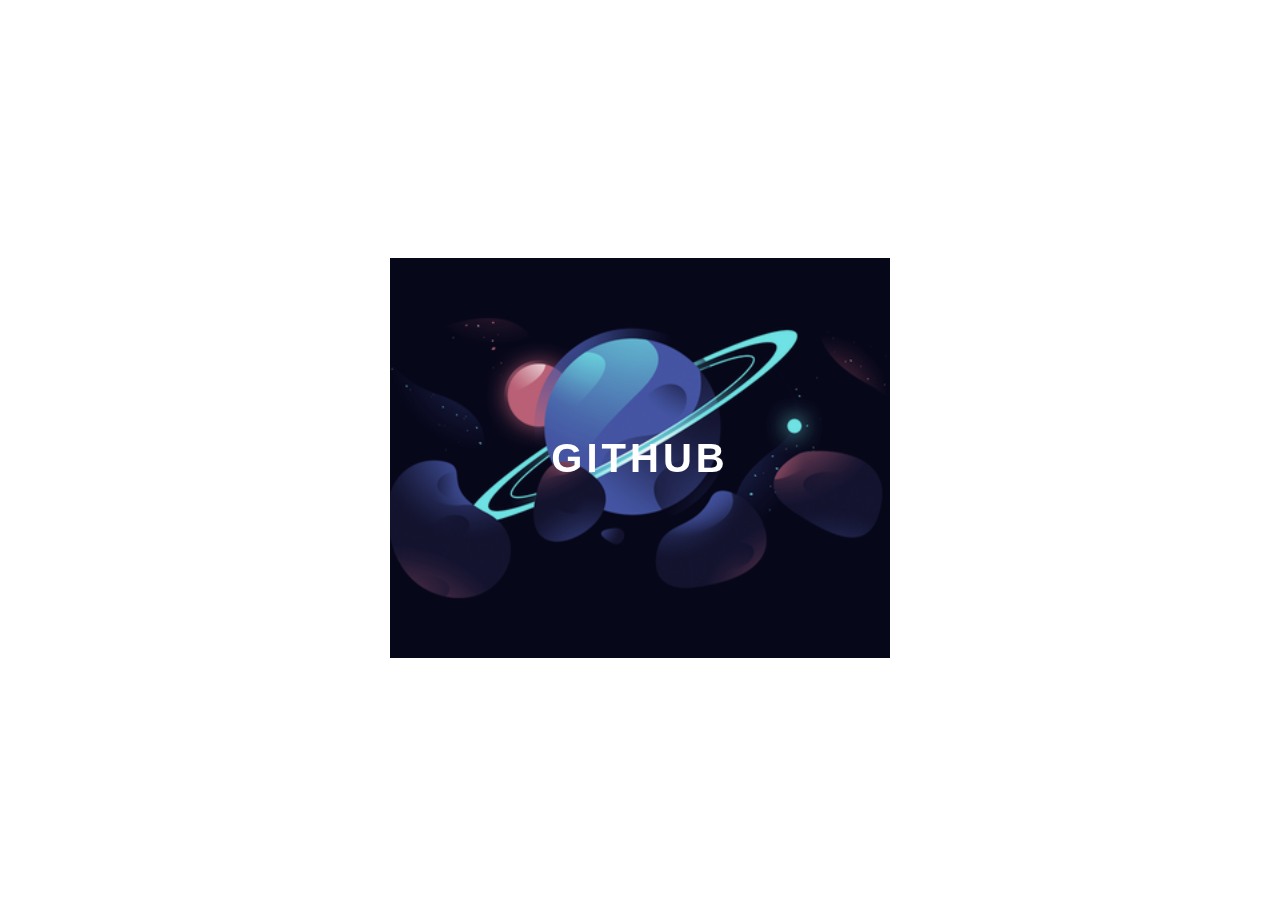
<file: index.html>
<!DOCTYPE html>
<html lang="en">
<head>
    <meta charset="UTF-8">
    <meta http-equiv="X-UA-Compatible" content="IE=edge">
    <meta name="viewport" content="width=device-width, initial-scale=1.0">
    <link rel="stylesheet" href="assets/css/style.css">
    <link rel="icon" type="imagem/png" href="assets//img/hamburguer.png" />
    <title>menu hamburguer</title>
</head>
<body>
    <div class="container">
        <div class="card">
            <div class="card-wrapper">
                <h2>GitHub</h2>
                <p>Veja meus projetos!</p>
            </div>
        </div>
    </div>
</body>
</html>
</file>
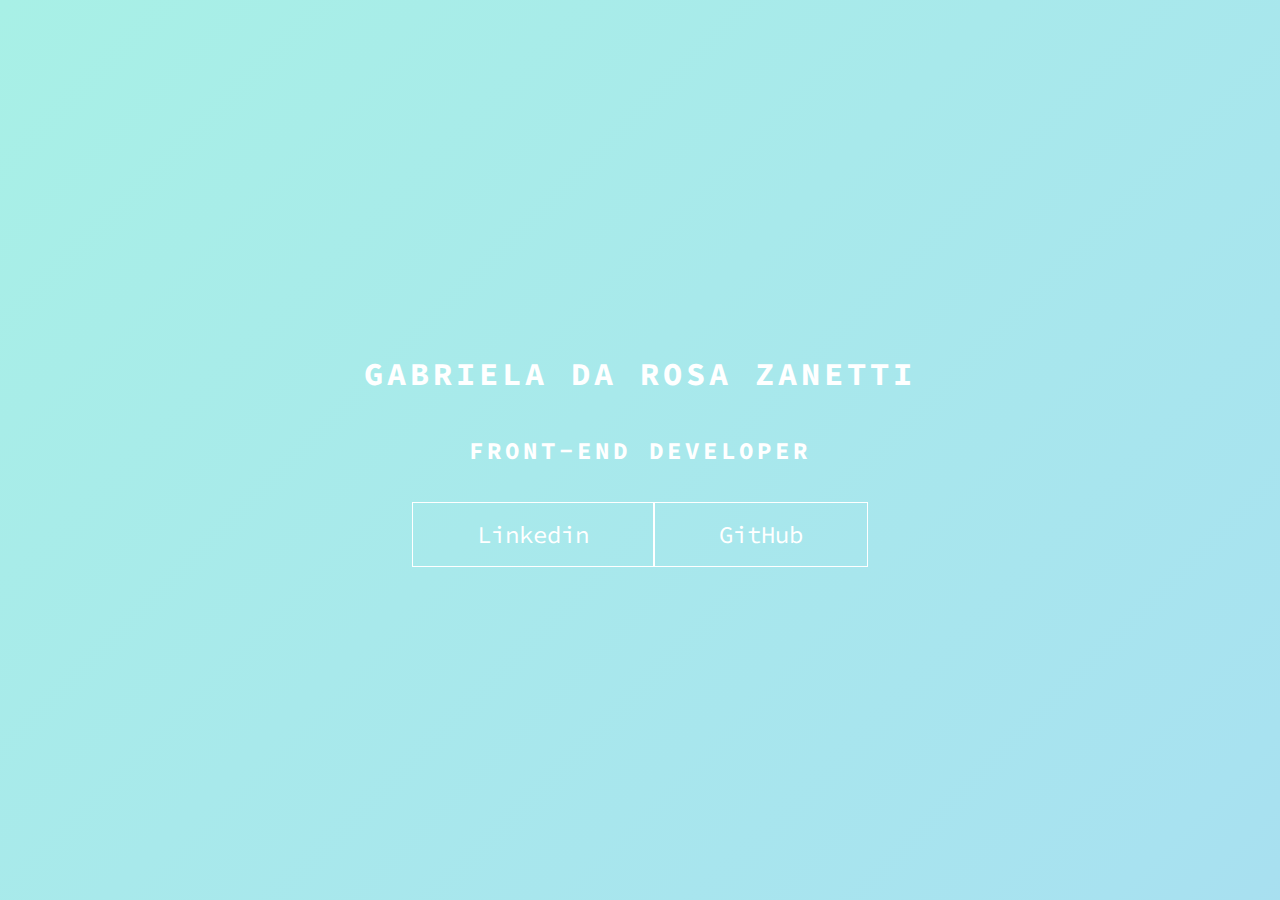
<file: menu_hamburguer-keyframes/index.html>
<!DOCTYPE html>
<html lang="en">
<head>
    <meta charset="UTF-8">
    <meta http-equiv="X-UA-Compatible" content="IE=edge">
    <meta name="viewport" content="width=device-width, initial-scale=1.0">
    <link rel="stylesheet" href="assets/css/style.css">
    <link rel="icon" type="imagem/png" href="assets//img/hamburguer.png" />
    <title>menu hamburguer</title>
</head>
<body>
    <div class="wrapper">
        <h1>Gabriela da Rosa Zanetti</h1>
        <h2>front-end Developer</h2>
        <div class="social-media">
            <a target="_blank" href="https://www.linkedin.com/in/gabriela-zanetti-88a0401b5/">Linkedin</a>
            <a target="_blank" href="https://github.com/GabrielaZanetti">GitHub</a>
        </div>
    </div>
</body>
</html>
</file>
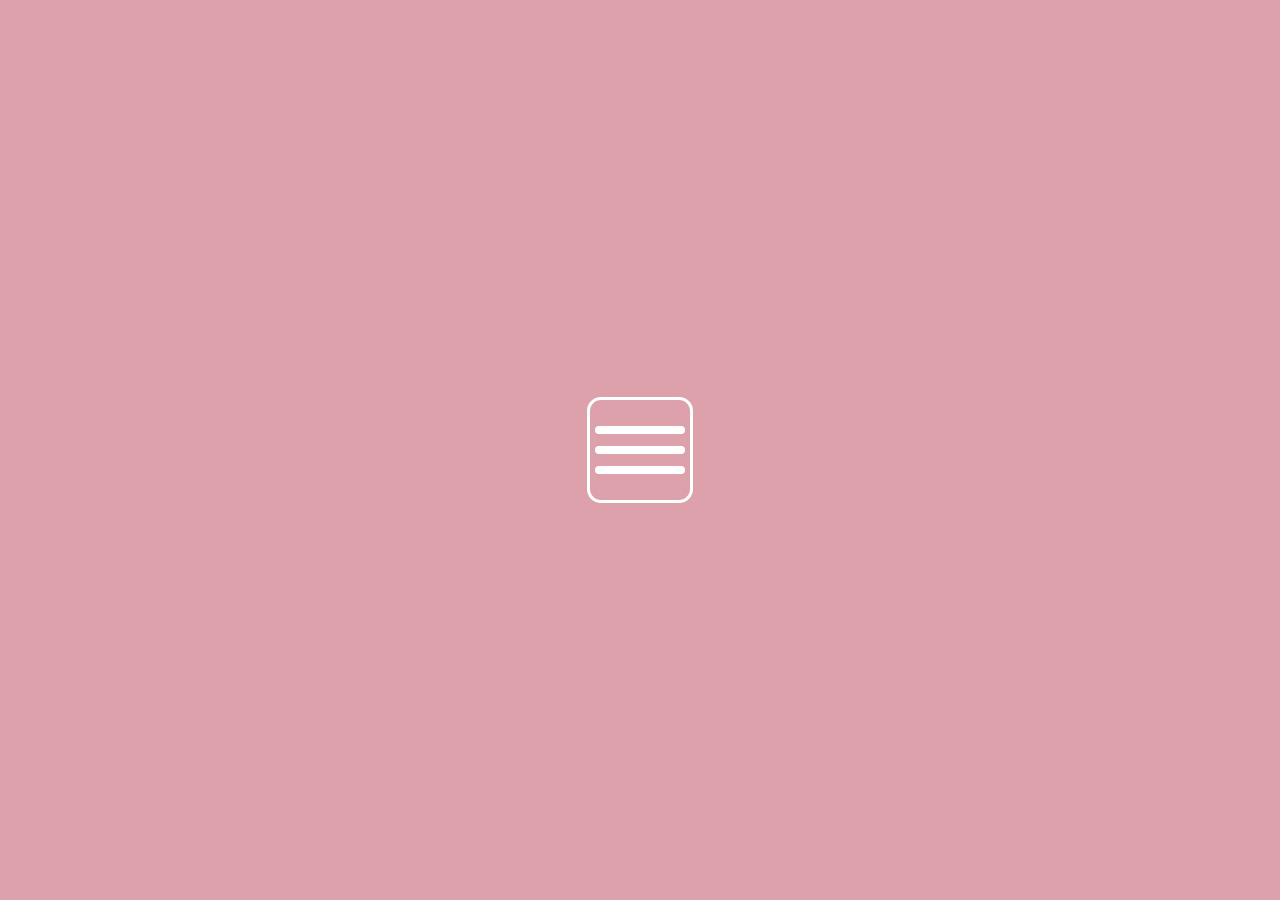
<file: menu_hamburguer-transitions/index.html>
<!DOCTYPE html>
<html lang="en">
<head>
    <meta charset="UTF-8">
    <meta http-equiv="X-UA-Compatible" content="IE=edge">
    <meta name="viewport" content="width=device-width, initial-scale=1.0">
    <link rel="stylesheet" href="assets/css/style.css">
    <link rel="icon" type="imagem/png" href="assets//img/hamburguer.png" />
    <title>menu hamburguer</title>
</head>
<body>
    <div class="wrapper">
        <div class="checkbox-wrapper">
            <input type="checkbox" id="toggle">
            <label class="checkbox" for="toggle">
                <div class="trace"></div>
                <div class="trace"></div>
                <div class="trace"></div>
            </label>
        </div>
    </div>
</body>
</html>
</file>
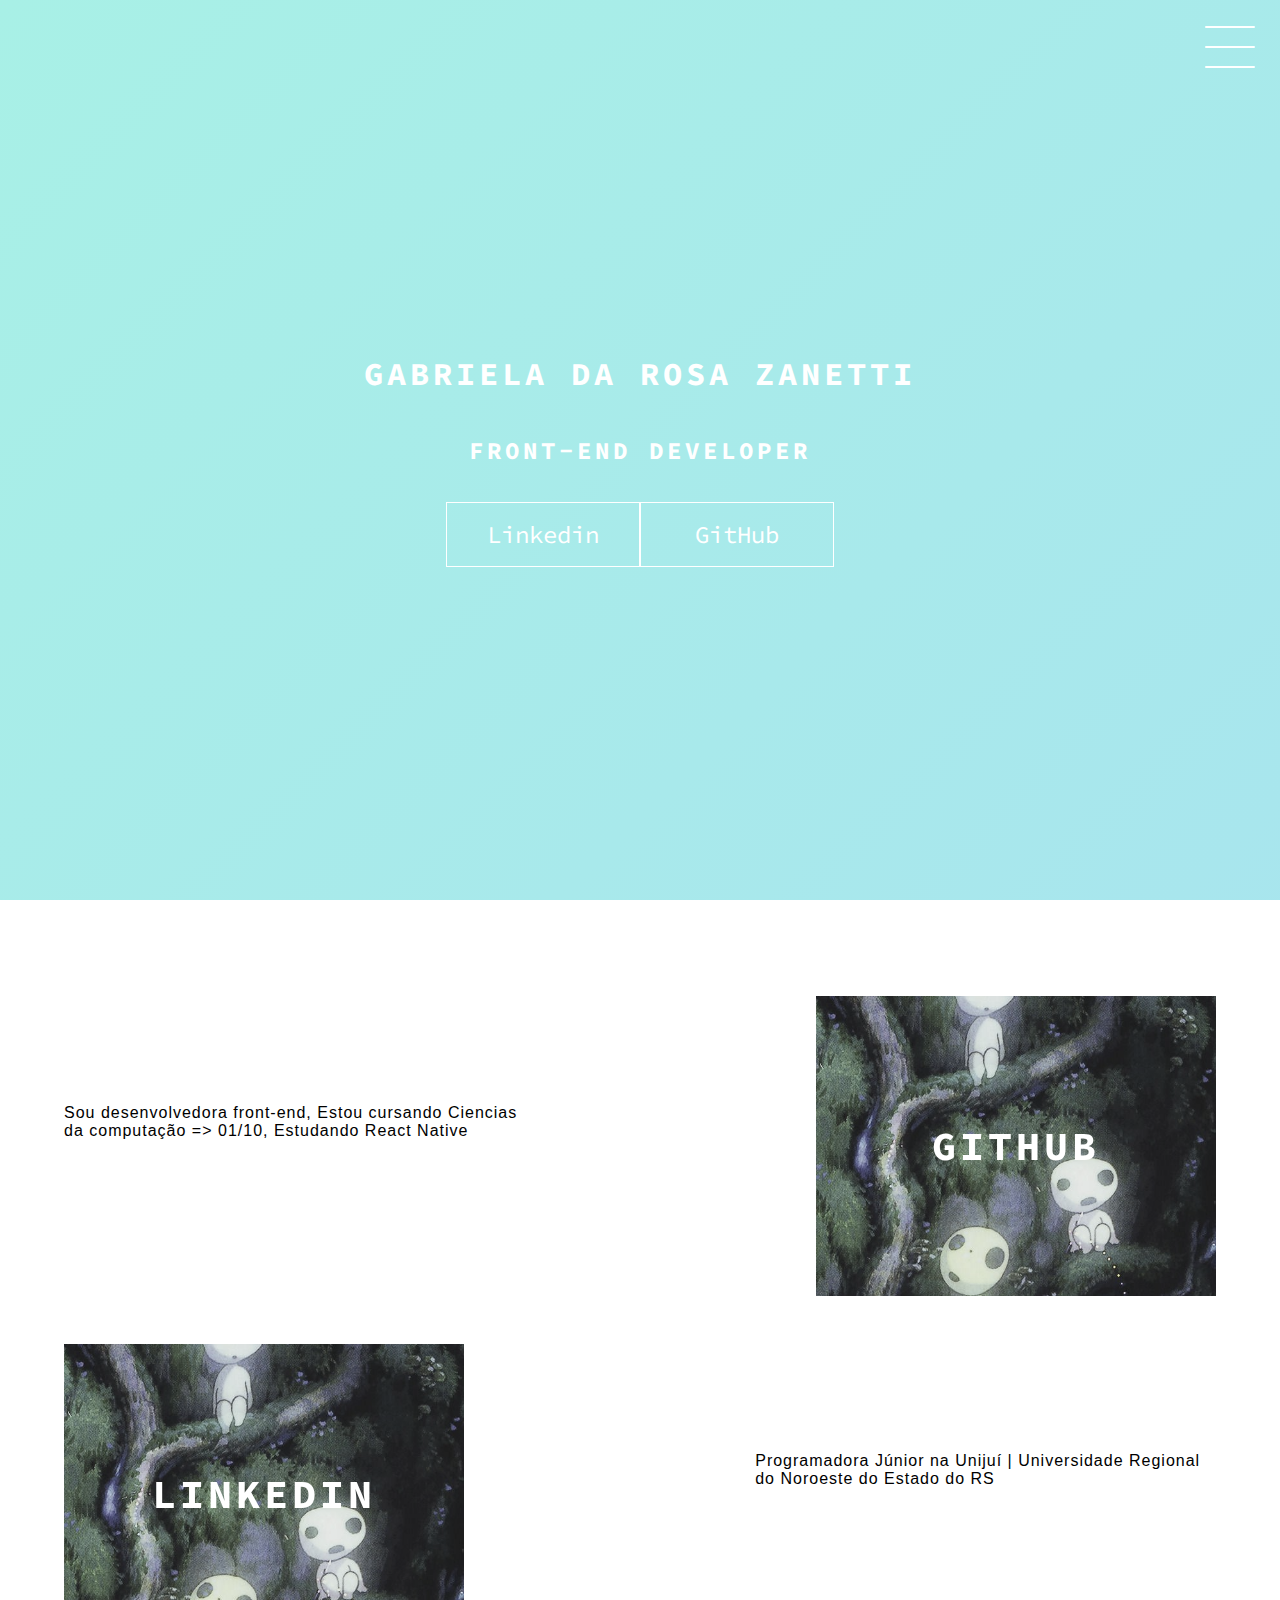
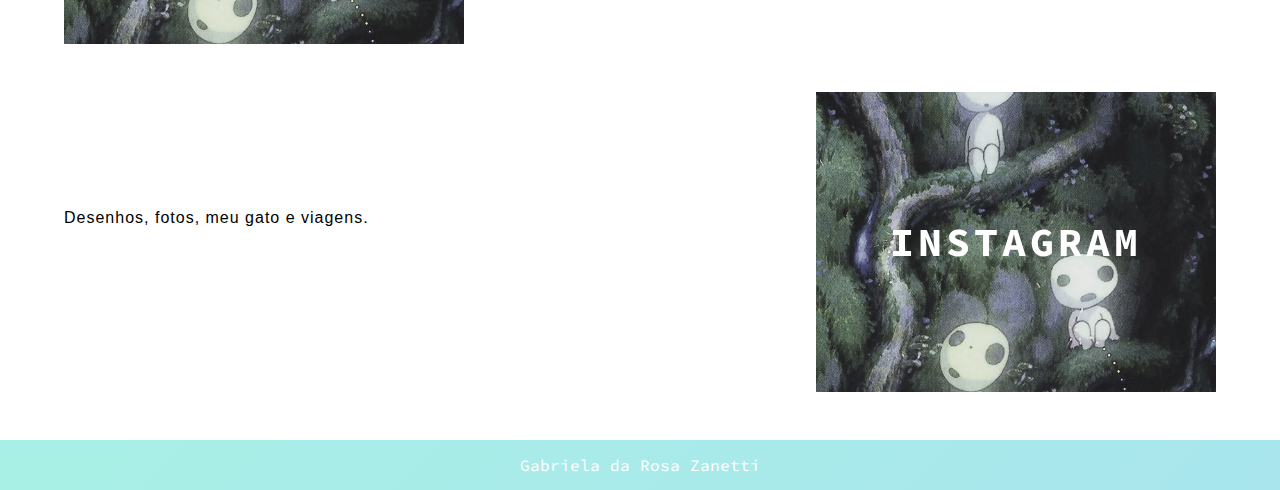
<file: portifolio/index.html>
<!DOCTYPE html>
<html lang="en">
<head>
    <meta charset="UTF-8">
    <meta http-equiv="X-UA-Compatible" content="IE=edge">
    <meta name="viewport" content="width=device-width, initial-scale=1.0">
    <link rel="stylesheet" href="assets/css/style.css">
    <link rel="icon" type="imagem/png" href="assets//img/hamburguer.png" />
    <title>Portfóslio</title>
</head>
<body>
    <header class="header-wrapper">
        <div class="header">
            <div class="checkbox-container">
                <input type="checkbox" id="toggle">
                <label class="checkbox" for="toggle">
                    <div class="trace"></div>
                    <div class="trace"></div>
                    <div class="trace"></div>
                </label>
                <div class="menu"></div>
                <div class="menu-itens">
                    <ul>
                        <li>
                            <a href="#home">Home</a>
                        </li>
                        <li>
                            <a href="#">Sobre</a>
                        </li>
                        <li>
                            <a href="https://github.com/GabrielaZanetti">Projetos</a>
                        </li>
                    </ul>
                </div>
            </div>
        </div>
        <h1>Gabriela da Rosa Zanetti</h1>
        <h2>front-end Developer</h2>
        <div class="social-media">
            <a target="_blank" href="https://www.linkedin.com/in/gabriela-zanetti-88a0401b5/">Linkedin</a>
            <a target="_blank" href="https://github.com/GabrielaZanetti">GitHub</a>
        </div>
    </header>
    <main class="container" id="home">
        <div class="card-container">
            <div class="card-text">
                Sou desenvolvedora front-end, Estou cursando Ciencias da computação => 01/10, Estudando React Native
            </div>
            <a target="_blank" href="https://github.com/GabrielaZanetti">
                <div class="card">
                    <div class="card-wrapper">
                        <h2>GitHub</h2>
                        <p>Veja meus Projetos</p>
                    </div>
                </div>
            </a>
        </div>
        <div class="card-container">
            <a target="_blank" href="https://www.linkedin.com/in/gabriela-zanetti-88a0401b5/">
                <div class="card">
                    <div class="card-wrapper">
                        <h2>Linkedin</h2>
                        <p>Acompanhe minha carreira</p>
                    </div>
                </div>
            </a>
            <div class="card-text">
                Programadora Júnior na Unijuí | Universidade Regional do Noroeste do Estado do RS
            </div>
        </div>
        <div class="card-container">
            <div class="card-text">
                Desenhos, fotos, meu gato e viagens.
            </div>
            <a target="_blank" href="https://www.instagram.com/accounts/login/?next=/gabiisctt/">
                <div class="card">
                    <div class="card-wrapper">
                        <h2>Instagram</h2>
                        <p>Veja mais do meu dia</p>
                    </div>
                </div>
            </a>
        </div>
    </main>
    <footer>
        Gabriela da Rosa Zanetti
    </footer>
</body>
</html>
<script src="https://ajax.googleapis.com/ajax/libs/jquery/3.6.0/jquery.min.js"></script>
<script>
    var checkbox = document.getElementById('toggle');

    $('body').on('click', '#toggle', function() {
        if(checkbox.checked) {
            $('body').addClass('bloqueia');
        } else {
            $('body').removeClass('bloqueia');
        }
    });
    $('.menu-itens').on('click', 'a', function(){
        $('#toggle').prop('checked', false);
        $('body').removeClass('bloqueia');

    })
    
</script>
</file>
<file: assets/css/style.css>
body {
  font-family: sans-serif;
}

body .container {
  width: 100%;
  height: 100vh;
  display: -webkit-box;
  display: -ms-flexbox;
  display: flex;
  -webkit-box-pack: center;
      -ms-flex-pack: center;
          justify-content: center;
  -webkit-box-align: center;
      -ms-flex-align: center;
          align-items: center;
}

body .container .card {
  height: 400px;
  width: 500px;
  background-image: url("../img/Planet.png");
  background-position: center;
  background-repeat: no-repeat;
  background-size: cover;
  display: -webkit-box;
  display: -ms-flexbox;
  display: flex;
  -webkit-box-pack: center;
      -ms-flex-pack: center;
          justify-content: center;
  -webkit-box-align: center;
      -ms-flex-align: center;
          align-items: center;
  -webkit-filter: grayscale(0.5);
          filter: grayscale(0.5);
  color: #fff;
  cursor: pointer;
  -webkit-transition: 0.3s;
  transition: 0.3s;
}

body .container .card:hover {
  -webkit-filter: unset;
          filter: unset;
}

body .container .card:hover > .card-wrapper::before {
  height: 300px;
  width: 400px;
  opacity: 1;
}

body .container .card:hover > .card-wrapper p {
  opacity: 1;
  visibility: visible;
  font-size: 14px;
}

body .container .card .card-wrapper {
  text-align: center;
  display: -webkit-box;
  display: -ms-flexbox;
  display: flex;
  -webkit-box-orient: vertical;
  -webkit-box-direction: normal;
      -ms-flex-direction: column;
          flex-direction: column;
  -webkit-box-pack: center;
      -ms-flex-pack: center;
          justify-content: center;
  -webkit-box-align: center;
      -ms-flex-align: center;
          align-items: center;
  position: relative;
}

body .container .card .card-wrapper::before {
  content: '';
  position: absolute;
  height: 100px;
  width: 100px;
  display: block;
  border: 1px solid #fff;
  opacity: 0;
  -webkit-transition: 0.3s;
  transition: 0.3s;
}

body .container .card .card-wrapper h2 {
  font-size: 40px;
  text-transform: uppercase;
  letter-spacing: 4px;
  margin: 0;
  -webkit-transition: 0.3s;
  transition: 0.3s;
}

body .container .card .card-wrapper p {
  font-size: 0;
  visibility: hidden;
  opacity: 0;
  font-weight: bold;
  text-transform: uppercase;
  -webkit-transition: 0.3s;
  transition: 0.3s;
}
</file>
<file: menu_hamburguer-keyframes/assets/css/style.css>
@import url("https://fonts.googleapis.com/css2?family=Source+Code+Pro&display=swap");
body {
  padding: 0;
  margin: 0;
  -webkit-box-sizing: border-box;
          box-sizing: border-box;
  background-color: #c6acc7;
  color: #fff;
  font-family: 'Source Code Pro', monospace;
}

body .wrapper {
  width: 100vw;
  height: 100vh;
  background: linear-gradient(-45deg, #c1a8f0, #a8c5f0, #a8e2f0, #a8f0e6);
  background-size: 400%,400%;
  display: -webkit-box;
  display: -ms-flexbox;
  display: flex;
  -webkit-box-orient: vertical;
  -webkit-box-direction: normal;
      -ms-flex-direction: column;
          flex-direction: column;
  -webkit-box-pack: center;
      -ms-flex-pack: center;
          justify-content: center;
  -webkit-box-align: center;
      -ms-flex-align: center;
          align-items: center;
  -webkit-animation: backgroundTransition 8s ease-in-out infinite;
          animation: backgroundTransition 8s ease-in-out infinite;
}

body .wrapper h1 {
  text-transform: uppercase;
  letter-spacing: 4px;
}

body .wrapper h2 {
  text-transform: uppercase;
  letter-spacing: 4px;
}

body .wrapper .social-media {
  margin-top: 1rem;
  display: -webkit-box;
  display: -ms-flexbox;
  display: flex;
}

body .wrapper .social-media a {
  text-decoration: none;
  color: #fff;
  font-size: 24px;
  padding: 1rem 4rem;
  border: 1px solid #fff;
  min-width: 4rem;
  display: -webkit-box;
  display: -ms-flexbox;
  display: flex;
  -webkit-box-pack: center;
      -ms-flex-pack: center;
          justify-content: center;
  -webkit-box-align: center;
      -ms-flex-align: center;
          align-items: center;
  -webkit-transition: 0.5s cubic-bezier(0.55, 0.025, 0.675, 0.97);
  transition: 0.5s cubic-bezier(0.55, 0.025, 0.675, 0.97);
}

body .wrapper .social-media a:hover {
  color: #085078;
  background-color: #fff;
}

@-webkit-keyframes backgroundTransition {
  0% {
    background-position: 0% 80%;
  }
  50% {
    background-position: 80% 100%;
  }
  100% {
    background-position: 0% 90%;
  }
}

@keyframes backgroundTransition {
  0% {
    background-position: 0% 80%;
  }
  50% {
    background-position: 80% 100%;
  }
  100% {
    background-position: 0% 90%;
  }
}
</file>
<file: menu_hamburguer-transitions/assets/css/style.css>
* {
  padding: 0;
  margin: 0;
  -webkit-box-sizing: border-box;
          box-sizing: border-box;
}

.wrapper {
  background-color: #dda1ab;
  width: 100%;
  height: 100vh;
  display: -webkit-box;
  display: -ms-flexbox;
  display: flex;
  -webkit-box-pack: center;
      -ms-flex-pack: center;
          justify-content: center;
  -webkit-box-align: center;
      -ms-flex-align: center;
          align-items: center;
}

.wrapper .checkbox-wrapper {
  border: 3px solid #fff;
  border-radius: 14px;
}

.wrapper .checkbox-wrapper #toggle {
  display: none;
}

.wrapper .checkbox-wrapper #toggle:checked + .checkbox .trace:nth-child(1) {
  -webkit-transform: rotate(45deg);
          transform: rotate(45deg);
  top: 45px;
}

.wrapper .checkbox-wrapper #toggle:checked + .checkbox .trace:nth-child(2) {
  -webkit-transform: translateX(-100px);
          transform: translateX(-100px);
  width: 30px;
  visibility: hidden;
  opacity: 0;
}

.wrapper .checkbox-wrapper #toggle:checked + .checkbox .trace:nth-child(3) {
  -webkit-transform: rotate(-45deg);
          transform: rotate(-45deg);
  top: 45px;
}

.wrapper .checkbox-wrapper .checkbox {
  width: 100px;
  height: 100px;
  display: -webkit-box;
  display: -ms-flexbox;
  display: flex;
  -webkit-box-pack: center;
      -ms-flex-pack: center;
          justify-content: center;
  position: relative;
  cursor: pointer;
}

.wrapper .checkbox-wrapper .checkbox .trace {
  width: 90px;
  height: 8px;
  background-color: #fff;
  position: absolute;
  border-radius: 4px;
  -webkit-transition: 0.5s ease-in-out;
  transition: 0.5s ease-in-out;
}

.wrapper .checkbox-wrapper .checkbox .trace:nth-child(1) {
  top: 26px;
  -webkit-transform: rotate(0);
          transform: rotate(0);
}

.wrapper .checkbox-wrapper .checkbox .trace:nth-child(2) {
  top: 46px;
  -webkit-transform: rotate(0);
          transform: rotate(0);
}

.wrapper .checkbox-wrapper .checkbox .trace:nth-child(3) {
  top: 66px;
  -webkit-transform: rotate(0);
          transform: rotate(0);
}
</file>
<file: portifolio/assets/css/style.css>
@import url("https://fonts.googleapis.com/css2?family=Source+Code+Pro&display=swap");
body {
  margin: 0;
  font-family: 'Source Code Pro', monospace;
  color: #fff;
}

body .header-wrapper {
  width: 100%;
  height: 100vh;
  background: linear-gradient(-45deg, #c1a8f0, #a8c5f0, #a8e2f0, #a8f0e6);
  background-size: 400% 400%;
  display: -webkit-box;
  display: -ms-flexbox;
  display: flex;
  -webkit-box-orient: vertical;
  -webkit-box-direction: normal;
      -ms-flex-direction: column;
          flex-direction: column;
  -webkit-box-align: center;
      -ms-flex-align: center;
          align-items: center;
  -webkit-box-pack: center;
      -ms-flex-pack: center;
          justify-content: center;
  position: relative;
  -webkit-animation: backgroundTransition 8s ease-in-out infinite;
          animation: backgroundTransition 8s ease-in-out infinite;
}

body .header-wrapper .checkbox-container {
  display: -webkit-box;
  display: -ms-flexbox;
  display: flex;
  -webkit-box-pack: center;
      -ms-flex-pack: center;
          justify-content: center;
  -webkit-box-align: center;
      -ms-flex-align: center;
          align-items: center;
}

body .header-wrapper .checkbox-container #toggle {
  display: none;
}

body .header-wrapper .checkbox-container #toggle:checked + .checkbox {
  background-color: #fff;
}

body .header-wrapper .checkbox-container #toggle:checked + .checkbox .trace:nth-child(1) {
  -webkit-transform: rotate(45deg);
          transform: rotate(45deg);
  background-color: #000;
  top: 47px;
}

body .header-wrapper .checkbox-container #toggle:checked + .checkbox .trace:nth-child(2) {
  -webkit-transform: translateX(-100px);
          transform: translateX(-100px);
  width: 30px;
  visibility: hidden;
  background-color: #000;
  opacity: 0;
}

body .header-wrapper .checkbox-container #toggle:checked + .checkbox .trace:nth-child(3) {
  -webkit-transform: rotate(-45deg);
          transform: rotate(-45deg);
  background-color: #000;
  top: 47px;
}

body .header-wrapper .checkbox-container #toggle:checked ~ .menu {
  -webkit-box-shadow: 0px 0px 0px 100vmax #fff;
          box-shadow: 0px 0px 0px 100vmax #fff;
  z-index: 1;
}

body .header-wrapper .checkbox-container #toggle:checked ~ .menu-itens {
  visibility: visible;
  opacity: 1;
}

body .header-wrapper .checkbox-container .checkbox {
  height: 100px;
  width: 100px;
  position: absolute;
  top: 0;
  right: 0;
  display: -webkit-box;
  display: -ms-flexbox;
  display: flex;
  -webkit-box-pack: center;
      -ms-flex-pack: center;
          justify-content: center;
  cursor: pointer;
  z-index: 99999;
  -webkit-transition: 400ms ease-in-out 0;
  transition: 400ms ease-in-out 0;
}

body .header-wrapper .checkbox-container .checkbox .trace {
  width: 50px;
  height: 2px;
  background-color: #fff;
  position: absolute;
  border-radius: 4px;
  -webkit-transition: 0.5s ease-in-out;
  transition: 0.5s ease-in-out;
}

body .header-wrapper .checkbox-container .checkbox .trace:nth-child(1) {
  top: 26px;
  -webkit-transform: rotate(0);
          transform: rotate(0);
}

body .header-wrapper .checkbox-container .checkbox .trace:nth-child(2) {
  top: 46px;
  -webkit-transform: rotate(0);
          transform: rotate(0);
}

body .header-wrapper .checkbox-container .checkbox .trace:nth-child(3) {
  top: 66px;
  -webkit-transform: rotate(0);
          transform: rotate(0);
}

body .header-wrapper .checkbox-container .menu {
  position: absolute;
  top: 28px;
  right: 30px;
  background-color: transparent;
  height: 40px;
  width: 40px;
  border-radius: 50%;
  -webkit-box-shadow: 0px 0px 0px 0px #fff;
          box-shadow: 0px 0px 0px 0px #fff;
  z-index: -1;
  -webkit-transition: 400ms ease-in-out 0s;
  transition: 400ms ease-in-out 0s;
}

body .header-wrapper .checkbox-container .menu-itens {
  position: fixed;
  top: 0;
  left: 0;
  width: 100%;
  height: 100vh;
  display: -webkit-box;
  display: -ms-flexbox;
  display: flex;
  -webkit-box-pack: center;
      -ms-flex-pack: center;
          justify-content: center;
  -webkit-box-align: center;
      -ms-flex-align: center;
          align-items: center;
  z-index: 2;
  opacity: 0;
  visibility: hidden;
  -webkit-transition: 400ms ease-in-out 0s;
  transition: 400ms ease-in-out 0s;
}

body .header-wrapper .checkbox-container .menu-itens ul {
  list-style-type: none;
}

body .header-wrapper .checkbox-container .menu-itens ul li a {
  margin: 10px 0;
  color: #000;
  text-decoration: none;
  text-transform: uppercase;
  letter-spacing: 4px;
  font-size: 40px;
}

body .header-wrapper h1 {
  text-transform: uppercase;
  letter-spacing: 4px;
}

body .header-wrapper h2 {
  text-transform: uppercase;
  letter-spacing: 4px;
}

body .header-wrapper .social-media {
  margin-top: 1rem;
  display: -webkit-box;
  display: -ms-flexbox;
  display: flex;
}

body .header-wrapper .social-media a {
  text-decoration: none;
  color: #fff;
  font-size: 24px;
  padding: 1rem 4rem;
  border: 1px solid #fff;
  max-width: 4rem;
  display: -webkit-box;
  display: -ms-flexbox;
  display: flex;
  -webkit-box-pack: center;
      -ms-flex-pack: center;
          justify-content: center;
  -webkit-box-align: center;
      -ms-flex-align: center;
          align-items: center;
  -webkit-transition: 0.5s cubic-bezier(0.55, 0.025, 0.675, 0.97);
  transition: 0.5s cubic-bezier(0.55, 0.025, 0.675, 0.97);
}

body .header-wrapper .social-media a:hover {
  color: #000;
  background-color: #fff;
}

body .container {
  width: 100%;
  height: auto;
  display: -webkit-box;
  display: -ms-flexbox;
  display: flex;
  -webkit-box-orient: vertical;
  -webkit-box-direction: normal;
      -ms-flex-direction: column;
          flex-direction: column;
  -webkit-box-pack: justify;
      -ms-flex-pack: justify;
          justify-content: space-between;
  -webkit-box-align: center;
      -ms-flex-align: center;
          align-items: center;
  margin: 3rem 0;
}

body .container .card-container {
  display: -webkit-box;
  display: -ms-flexbox;
  display: flex;
  -webkit-box-align: center;
      -ms-flex-align: center;
          align-items: center;
  -webkit-box-pack: justify;
      -ms-flex-pack: justify;
          justify-content: space-between;
  width: 90%;
}

body .container .card-container a {
  text-decoration: none;
}

body .container .card-container .card {
  height: 300px;
  width: 400px;
  margin: 3rem 0 0;
  background-image: url("../img/fundo.jpg");
  background-position: center;
  background-repeat: no-repeat;
  background-size: cover;
  display: -webkit-box;
  display: -ms-flexbox;
  display: flex;
  -webkit-box-pack: center;
      -ms-flex-pack: center;
          justify-content: center;
  -webkit-box-align: center;
      -ms-flex-align: center;
          align-items: center;
  -webkit-filter: grayscale(0.5);
          filter: grayscale(0.5);
  color: #fff;
  cursor: pointer;
  -webkit-transition: 0.3s;
  transition: 0.3s;
}

body .container .card-container .card:hover {
  -webkit-filter: unset;
          filter: unset;
}

body .container .card-container .card:hover > .card-wrapper::before {
  opacity: 1;
  width: 350px;
  height: 250px;
}

body .container .card-container .card:hover > .card-wrapper p {
  font-size: 14px;
  opacity: 1;
  visibility: visible;
}

body .container .card-container .card .card-wrapper {
  text-align: center;
  display: -webkit-box;
  display: -ms-flexbox;
  display: flex;
  -webkit-box-orient: vertical;
  -webkit-box-direction: normal;
      -ms-flex-direction: column;
          flex-direction: column;
  -webkit-box-pack: center;
      -ms-flex-pack: center;
          justify-content: center;
  -webkit-box-align: center;
      -ms-flex-align: center;
          align-items: center;
  position: relative;
}

body .container .card-container .card .card-wrapper::before {
  content: "";
  position: absolute;
  height: 100px;
  width: 100px;
  display: block;
  border: 1px solid #fff;
  opacity: 0;
  -webkit-transition: 0.3s;
  transition: 0.3s;
}

body .container .card-container .card .card-wrapper h2 {
  font-size: 40px;
  text-transform: uppercase;
  letter-spacing: 4px;
  margin: 0;
  -webkit-transition: 0.3s;
  transition: 0.3s;
}

body .container .card-container .card .card-wrapper p {
  font-size: 0;
  visibility: hidden;
  opacity: 0;
  font-weight: bold;
  text-transform: uppercase;
  -webkit-transition: 0.3s;
  transition: 0.3s;
}

body .container .card-container .card-text {
  width: 40%;
  font-family: sans-serif;
  letter-spacing: 1px;
  color: #000;
}

body footer {
  width: 100%;
  height: 50px;
  background: linear-gradient(-45deg, #c1a8f0, #a8c5f0, #a8e2f0, #a8f0e6);
  background-size: 400% 400%;
  display: -webkit-box;
  display: -ms-flexbox;
  display: flex;
  -webkit-box-orient: vertical;
  -webkit-box-direction: normal;
      -ms-flex-direction: column;
          flex-direction: column;
  -webkit-box-align: center;
      -ms-flex-align: center;
          align-items: center;
  -webkit-box-pack: center;
      -ms-flex-pack: center;
          justify-content: center;
  position: relative;
  -webkit-animation: backgroundTransition 8s ease-in-out infinite;
          animation: backgroundTransition 8s ease-in-out infinite;
}

/*  faz a aimacao do fundo  */
@-webkit-keyframes backgroundTransition {
  0% {
    background-position: 0% 80%;
  }
  50% {
    background-position: 80% 100%;
  }
  100% {
    background-position: 0% 80%;
  }
}
@keyframes backgroundTransition {
  0% {
    background-position: 0% 80%;
  }
  50% {
    background-position: 80% 100%;
  }
  100% {
    background-position: 0% 80%;
  }
}

.bloqueia {
  overflow: hidden;
}
</file>
